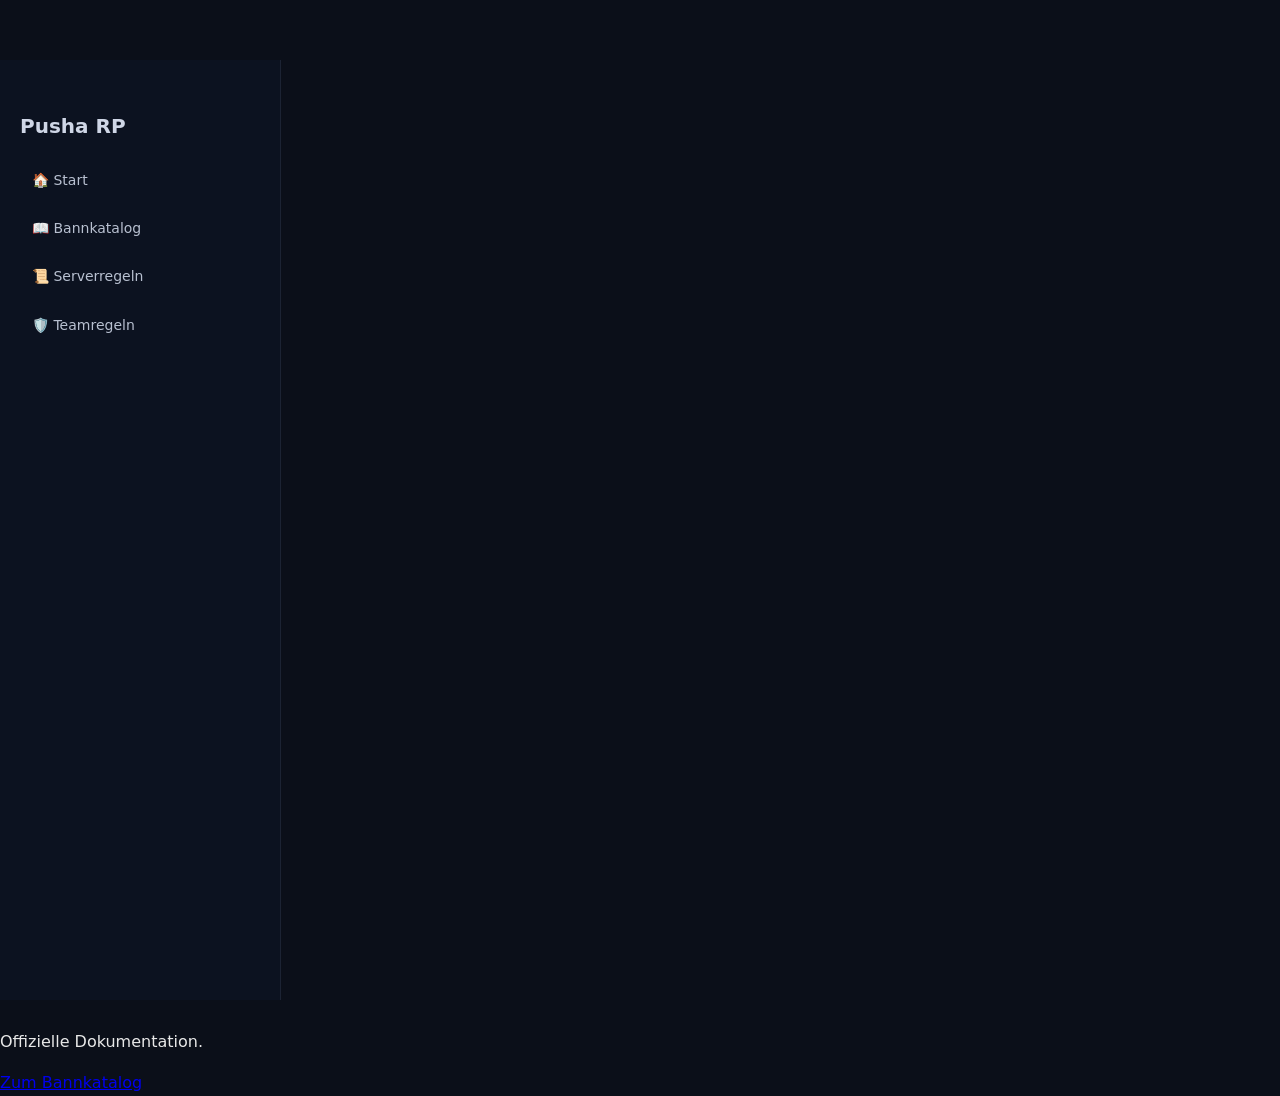
<file: index.html>
<!doctype html><html><head><meta charset='utf-8'><title>Pusha RP Docs</title><link rel='stylesheet' href='style.css'></head><body><div class='sidebar'><h2>Pusha RP</h2><a href='index.html'>🏠 Start</a><a href='bannkatalog.html'>📖 Bannkatalog</a><a href='#'>📜 Serverregeln</a><a href='#'>🛡️ Teamregeln</a></div><main><h1>Willkommen</h1><p>Offizielle Dokumentation.</p><a class='btn' href='bannkatalog.html'>Zum Bannkatalog</a></main></body></html>
</file>
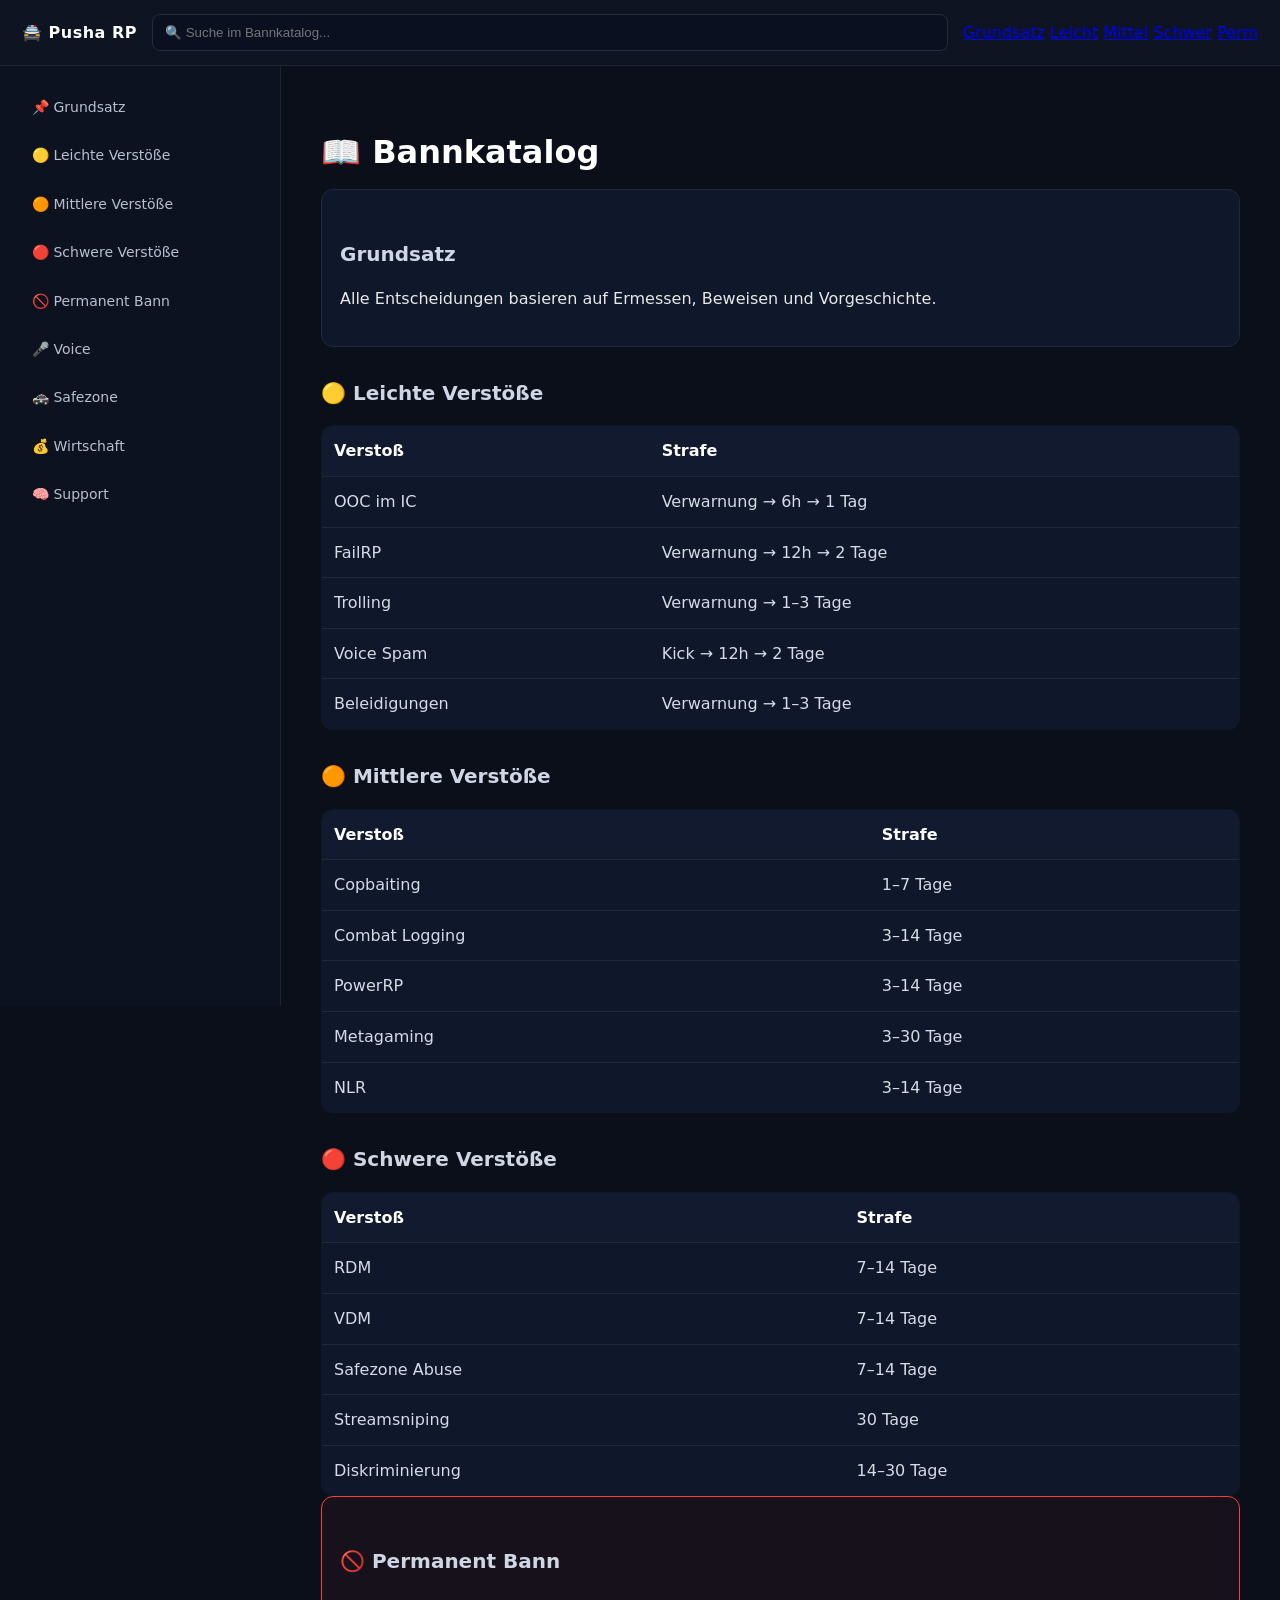
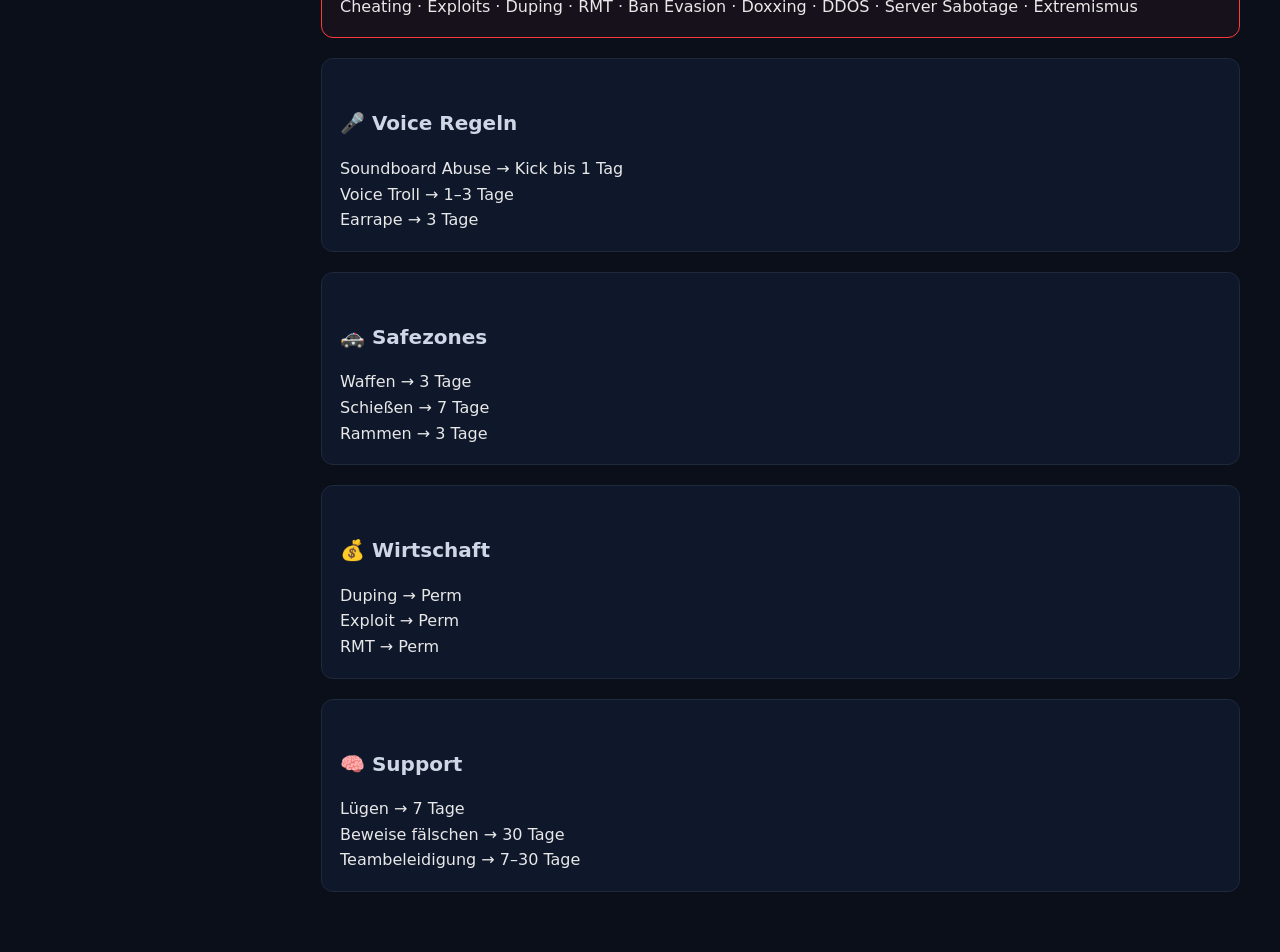
<file: bannkatalog.html>
<!doctype html>
<html lang="de">
<head>
<meta charset="utf-8">
<meta name="viewport" content="width=device-width, initial-scale=1.0">
<title>Pusha RP | Bannkatalog</title>
<link rel="stylesheet" href="style.css">
</head>

<body>

<header class="topbar">
  <div class="brand">🚔 Pusha RP</div>

  <input id="search" placeholder="🔍 Suche im Bannkatalog..." />

  <button class="menu-btn" onclick="toggleMenu()">☰</button>

  <nav id="mobileMenu">
    <a href="#grundsatz">Grundsatz</a>
    <a href="#leicht">Leicht</a>
    <a href="#mittel">Mittel</a>
    <a href="#schwer">Schwer</a>
    <a href="#perm">Perm</a>
  </nav>
</header>

<div class="layout">

<aside class="sidebar">
  <a href="#grundsatz">📌 Grundsatz</a>
  <a href="#leicht">🟡 Leichte Verstöße</a>
  <a href="#mittel">🟠 Mittlere Verstöße</a>
  <a href="#schwer">🔴 Schwere Verstöße</a>
  <a href="#perm">🚫 Permanent Bann</a>
  <a href="#voice">🎤 Voice</a>
  <a href="#safe">🚓 Safezone</a>
  <a href="#eco">💰 Wirtschaft</a>
  <a href="#support">🧠 Support</a>
</aside>

<main class="content">

<h1>📖 Bannkatalog</h1>

<section id="grundsatz" class="card">
<h2>Grundsatz</h2>
<p>Alle Entscheidungen basieren auf Ermessen, Beweisen und Vorgeschichte.</p>
</section>

<section id="leicht">
<h2>🟡 Leichte Verstöße</h2>
<table class="filterable">
<tr><th>Verstoß</th><th>Strafe</th></tr>
<tr><td>OOC im IC</td><td>Verwarnung → 6h → 1 Tag</td></tr>
<tr><td>FailRP</td><td>Verwarnung → 12h → 2 Tage</td></tr>
<tr><td>Trolling</td><td>Verwarnung → 1–3 Tage</td></tr>
<tr><td>Voice Spam</td><td>Kick → 12h → 2 Tage</td></tr>
<tr><td>Beleidigungen</td><td>Verwarnung → 1–3 Tage</td></tr>
</table>
</section>

<section id="mittel">
<h2>🟠 Mittlere Verstöße</h2>
<table class="filterable">
<tr><th>Verstoß</th><th>Strafe</th></tr>
<tr><td>Copbaiting</td><td>1–7 Tage</td></tr>
<tr><td>Combat Logging</td><td>3–14 Tage</td></tr>
<tr><td>PowerRP</td><td>3–14 Tage</td></tr>
<tr><td>Metagaming</td><td>3–30 Tage</td></tr>
<tr><td>NLR</td><td>3–14 Tage</td></tr>
</table>
</section>

<section id="schwer">
<h2>🔴 Schwere Verstöße</h2>
<table class="filterable">
<tr><th>Verstoß</th><th>Strafe</th></tr>
<tr><td>RDM</td><td>7–14 Tage</td></tr>
<tr><td>VDM</td><td>7–14 Tage</td></tr>
<tr><td>Safezone Abuse</td><td>7–14 Tage</td></tr>
<tr><td>Streamsniping</td><td>30 Tage</td></tr>
<tr><td>Diskriminierung</td><td>14–30 Tage</td></tr>
</table>
</section>

<section id="perm" class="card danger">
<h2>🚫 Permanent Bann</h2>
Cheating · Exploits · Duping · RMT · Ban Evasion · Doxxing · DDOS · Server Sabotage · Extremismus
</section>

<section id="voice" class="card">
<h2>🎤 Voice Regeln</h2>
Soundboard Abuse → Kick bis 1 Tag<br>
Voice Troll → 1–3 Tage<br>
Earrape → 3 Tage
</section>

<section id="safe" class="card">
<h2>🚓 Safezones</h2>
Waffen → 3 Tage<br>
Schießen → 7 Tage<br>
Rammen → 3 Tage
</section>

<section id="eco" class="card">
<h2>💰 Wirtschaft</h2>
Duping → Perm<br>
Exploit → Perm<br>
RMT → Perm
</section>

<section id="support" class="card">
<h2>🧠 Support</h2>
Lügen → 7 Tage<br>
Beweise fälschen → 30 Tage<br>
Teambeleidigung → 7–30 Tage
</section>

</main>
</div>

<!-- 🔥 HIER IST DAS SCRIPT RICHTIG EINGEBUNDEN -->
<script src="script.js"></script>

</body>
</html>
</file>
<file: style.css>
body {
margin: 0;
font-family: system-ui, -apple-system, Segoe UI, Roboto, Arial;
background: #0b0f19;
color: #e8e8e8;
line-height: 1.6;
}

/* TOPBAR */
.topbar {
display: flex;
align-items: center;
gap: 15px;
padding: 14px 22px;
background: #0e1422;
border-bottom: 1px solid #1c2333;
position: sticky;
top: 0;
z-index: 100;
backdrop-filter: blur(10px);
}

.brand {
font-weight: 700;
color: #ffffff;
letter-spacing: 0.5px;
}

.topbar input {
flex: 1;
padding: 10px 12px;
border-radius: 8px;
border: 1px solid #232b3d;
background: #0b1020;
color: #fff;
outline: none;
}

/* LAYOUT */
.layout {
display: flex;
}

/* SIDEBAR */
.sidebar {
width: 240px;
padding: 20px;
border-right: 1px solid #1c2333;
height: 100vh;
position: sticky;
top: 60px;
background: #0c1220;
}

.sidebar a {
display: block;
padding: 10px 12px;
margin-bottom: 6px;
border-radius: 8px;
text-decoration: none;
color: #b8c0d0;
transition: 0.2s;
font-size: 14px;
}

.sidebar a:hover {
background: #151c2e;
color: #ffffff;
}

/* CONTENT */
.content {
flex: 1;
padding: 40px;
max-width: 1000px;
}

h1 {
font-size: 32px;
margin-bottom: 10px;
color: #ffffff;
}

h2 {
margin-top: 30px;
font-size: 20px;
color: #cfd6e6;
}

/* CARDS */
.card {
background: #0f172a;
border: 1px solid #1e293b;
padding: 18px;
border-radius: 12px;
margin-bottom: 20px;
}

.card.danger {
border: 1px solid #ff3b3b;
background: rgba(255, 59, 59, 0.05);
}

/* TABLES */
table {
width: 100%;
border-collapse: collapse;
margin-top: 10px;
background: #0f172a;
border: 1px solid #1e293b;
border-radius: 12px;
overflow: hidden;
}

th {
text-align: left;
padding: 12px;
background: #111a2e;
color: #ffffff;
font-weight: 600;
}

td {
padding: 12px;
border-top: 1px solid #1e293b;
color: #d6dbe6;
}

/* MOBILE */
.menu-btn {
display: none;
}

/* MOBILE VIEW */
@media (max-width: 768px) {
.sidebar {
display: none;
}

.content {
padding: 20px;
}

.topbar input {
display: none;
}

.menu-btn {
display: block;
background: none;
border: none;
color: white;
font-size: 22px;
}
}
</file>
